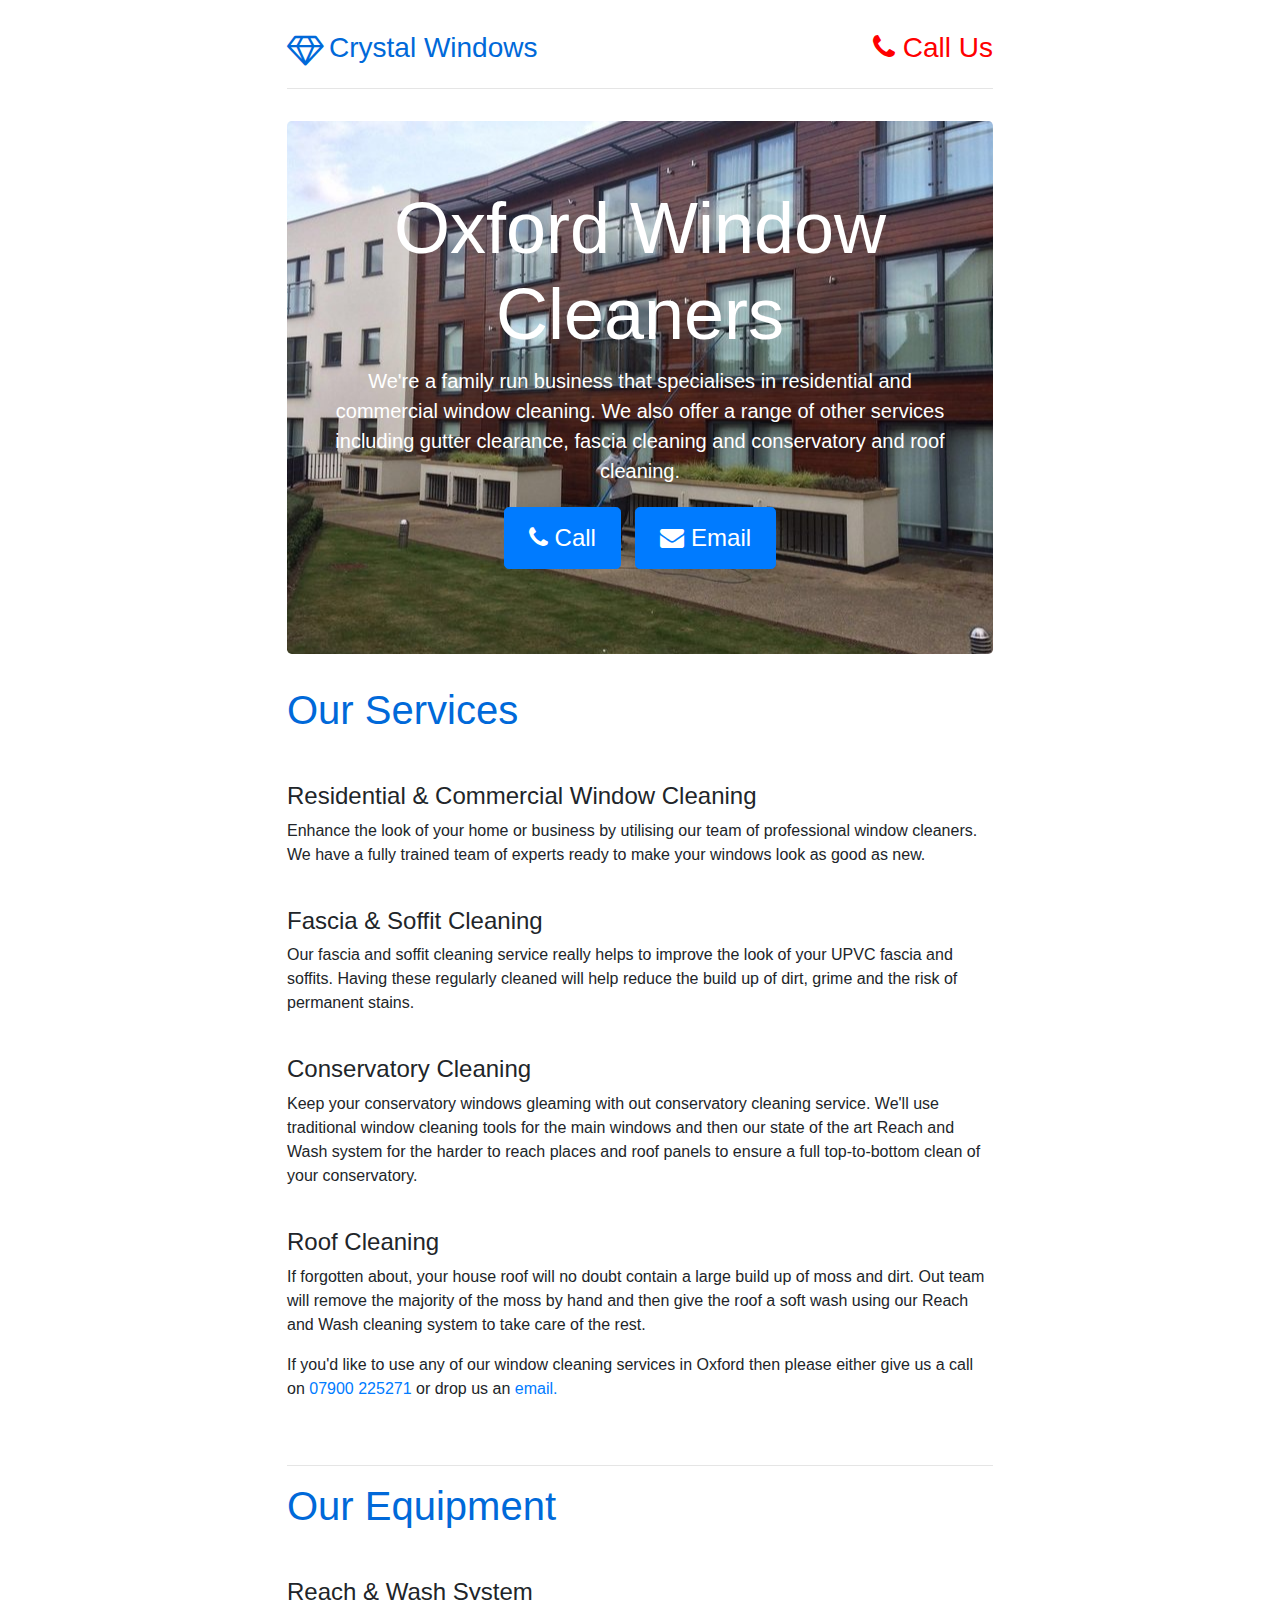
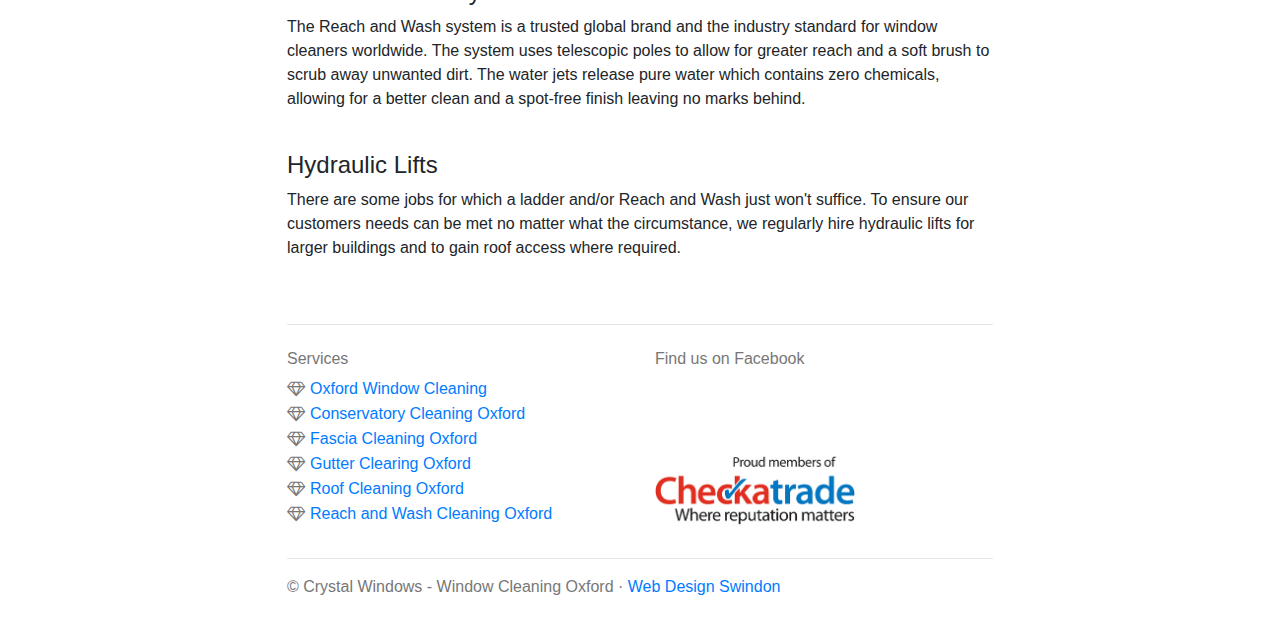
<file: index.html>
<!DOCTYPE html>
<html lang="en">
  <head>
    <meta charset="utf-8">
    <meta name="viewport" content="width=device-width, initial-scale=1, shrink-to-fit=no">
    <meta name="description" content="If you want crystal clear windows and shiny like-new fascias then look no further. Crystal Windows offers window cleaning in and around Oxford. Call now for a quote.">
    <meta name="author" content="">

    <title>Crystal Windows - Window Cleaning in Oxford</title>
		<link rel="shortcut icon" href="images/crystal-windows-icon.ico">
    <link rel="stylesheet" href="https://maxcdn.bootstrapcdn.com/bootstrap/4.0.0-beta/css/bootstrap.min.css">
		<link href="https://maxcdn.bootstrapcdn.com/font-awesome/4.7.0/css/font-awesome.min.css" rel="stylesheet">
    <link href="style.css" rel="stylesheet">
	  
		<script>
			(function(i,s,o,g,r,a,m){i['GoogleAnalyticsObject']=r;i[r]=i[r]||function(){
			(i[r].q=i[r].q||[]).push(arguments)},i[r].l=1*new Date();a=s.createElement(o),
			m=s.getElementsByTagName(o)[0];a.async=1;a.src=g;m.parentNode.insertBefore(a,m)
			})(window,document,'script','https://www.google-analytics.com/analytics.js','ga');

			ga('create', 'UA-106386111-1', 'auto');
			ga('send', 'pageview');
		</script>	
			
  </head>

  <body>

    <div class="container">
      <div class="header clearfix">
				<i class="fa fa-diamond fa-2x branding"></i>
        <h3 class="brand-name">Crystal Windows</h3>
				<h3 class="call-us"><a class="call-us" href="tel:07900225271" onclick="_gaq.push(['_trackPageview','/call-us-header']);"><span class="call-us"><i class="fa fa-phone" aria-hidden="true"></i> Call Us</span></a></h3>
      </div>
						
      <div class="jumbotron header-image" title="Crystal Windows - Window Cleaners Oxford">
				<h1 id="about" class="display-3">Oxford Window Cleaners</h1>
				<p class="lead header-content">We're a family run business that specialises in residential and commercial window cleaning. We also offer a range of other services including gutter clearance, fascia cleaning and conservatory and roof cleaning.</p>
				<p><a class="btn btn-lg btn-primary contact-btn" href="tel:07900225271" role="button" onclick="_gaq.push(['_trackPageview','/call-us-jumbotron']);"><i class="fa fa-phone" aria-hidden="true"></i> Call</a> <a class="btn btn-lg btn-primary contact-btn" href="mailto:adamtaylor51@gmail.com?subject=I'd%20like%20a%20quote%20please" role="button" onclick="_gaq.push(['_trackPageview','/email-us-jumbotron']);"><i class="fa fa-envelope" aria-hidden="true"></i> Email</a></p>
      </div>
	  
      <h1 class="content-heading">Our Services</h1>
				
      <div class="row marketing">
  
        <h4>Residential & Commercial Window Cleaning</h4>
        <p>Enhance the look of your home or business by utilising our team of professional window cleaners. We have a fully trained team of experts ready to make your windows look as good as new.</p>
				
				<h4>Fascia & Soffit Cleaning</h4>
        <p>Our fascia and soffit cleaning service really helps to improve the look of your UPVC fascia and soffits. Having these regularly cleaned will help reduce the build up of dirt, grime and the risk of permanent stains.</p>

        <h4>Conservatory Cleaning</h4>
        <p>Keep your conservatory windows gleaming with out conservatory cleaning service. We'll use traditional window cleaning tools for the main windows and then our state of the art Reach and Wash system for the harder to reach places and roof panels to ensure a full top-to-bottom clean of your conservatory.</p>

        <h4>Roof Cleaning</h4>
        <p>If forgotten about, your house roof will no doubt contain a large build up of moss and dirt. Out team will remove the majority of the moss by hand and then give the roof a soft wash using our Reach and Wash cleaning system to take care of the rest.</p>
					
		<p>If you'd like to use any of our window cleaning services in Oxford then please either give us a call on <a href="tel:07900225271" onclick="_gaq.push(['_trackPageview','/call-us-in-services']);">07900 225271</a> or drop us an <a href="mailto:adamtaylor51@gmail.com?subject=I'd%20like%20a%20quote%20please" onclick="_gaq.push(['_trackPageview','/email-us-in-services']);">email.</a></p>

	</div>        
	
	<hr>
		
	<h1 class="content-heading">Our Equipment</h1>

	<div class="row marketing">
					
        <h4>Reach & Wash System</h4>
        <p>The Reach and Wash system is a trusted global brand and the industry standard for window cleaners worldwide. The system uses telescopic poles to allow for greater reach and a soft brush to scrub away unwanted dirt. The water jets release pure water which contains zero chemicals, allowing for a better clean and a spot-free finish leaving no marks behind.</p>

        <h4>Hydraulic Lifts</h4>
        <p>There are some jobs for which a ladder and/or Reach and Wash just won't suffice. To ensure our customers needs can be met no matter what the circumstance, we regularly hire hydraulic lifts for larger buildings and to gain roof access where required.</p>
					
      </div>

      <footer class="footer">
			<div class="row">
				<div class="col-lg-6">
					<h6>Services</h6>
					<ul>
							<li><a href="">Oxford Window Cleaning</a></li>
							<li><a href="">Conservatory Cleaning Oxford</a></li>
							<li><a href="">Fascia Cleaning Oxford</a></li>
							<li><a href="">Gutter Clearing Oxford</a></li>
							<li><a href="">Roof Cleaning Oxford</a></li>
							<li><a href="">Reach and Wash Cleaning Oxford</a></li>
					</ul>
				</div>
				<div class="col-lg-6">
					<h6>Find us on Facebook</h6>
					<iframe src="https://www.facebook.com/plugins/page.php?href=https%3A%2F%2Fwww.facebook.com%2Fcrystalwindowsoxford%2F&tabs=timeline&width=300&height=70&small_header=false&adapt_container_width=true&hide_cover=false&show_facepile=false&appId" width="300" height="70" style="border:none;overflow:hidden"></iframe>
					<a href="http://www.checkatrade.com/CrystalWindows/" target="_blank"><img class="checkatrade-logo" alt="Crystal Windows are proud members of Checkatrade for Window Cleaning in Oxford" src="images/crystal-windows-proud-members-of-checkatrade-window-cleaning-oxford.png"></a>
				</div>
			</div>
			<hr>
        <p>&copy; Crystal Windows - Window Cleaning Oxford &middot; <a href="http://www.marksmithweb.co.uk" target="_blank">Web Design Swindon</a></p>
      </footer>

    </div> <!-- /container -->

  </body>
</html>
</file>
<file: style.css>
/* Space out content a bit */
body {
  padding-top: 1.5rem;
  padding-bottom: 1.5rem;
}

/* Everything but the jumbotron gets side spacing for mobile first views */
.header,
.marketing,
.footer {
  padding-right: 1rem;
  padding-left: 1rem;
}

/* Custom page header */
.header {
  padding-bottom: 1rem;
  border-bottom: .05rem solid #e5e5e5;
}
/* Make the masthead heading the same height as the navigation */
.header h3 {
  margin-top: 0;
  margin-bottom: 0;
  line-height: 3rem;
}

/* Custom page footer */
.footer {
  padding-top: 1.5rem;
  color: #777;
  border-top: .05rem solid #e5e5e5;
}

/* Customize container */
@media (min-width: 48em) {
  .container {
    max-width: 46rem;
  }
}
.container-narrow > hr {
  margin: 2rem 0;
}

/* Main marketing message and sign up button */
.jumbotron {
  text-align: center;
  border-bottom: .05rem solid #e5e5e5;
}
.jumbotron .btn {
  padding: .75rem 1.5rem;
  font-size: 1.5rem;
}

/* Supporting marketing content */
.marketing {
  margin: 3rem 0;
}
.marketing p + h4 {
  margin-top: 1.5rem;
}

/* Responsive: Portrait tablets and up */
@media screen and (min-width: 48em) {
  /* Remove the padding we set earlier */
  .header,
  .marketing,
  .footer {
    padding-right: 0;
    padding-left: 0;
  }
  /* Space out the masthead */
  .header {
    margin-bottom: 2rem;
  }
  /* Remove the bottom border on the jumbotron for visual effect */
  .jumbotron {
    border-bottom: 0;
  }
}

.header-image {
	background-image: url("images/rsz_window-cleaners-oxford-crystal-windows.jpg");
	background-repeat: no-repeat;
	background-position: center;
	color: #fff;		
}

.header-content {
		font-weight: 400;
}

.branding {
	float: left;
	color: #0069D9;
	padding-top: 10px;
}

.brand-name {
	color: #0069D9;
	float: left;
	padding-left: 5px;
}

.contact-btn {
		margin: 5px;
}

.content-heading {
		color: #0069D9;
}

ul { 
		padding-left:15px;
		list-style:none;
}

li:before {    
    font-family: 'FontAwesome';
    content: '\f219';
    margin:0 5px 0 -15px;
}

.call-us {
		color: #ff0000;
		float: right;
		padding-left: 10px;
		
}

.call-us:hover {
		color: #0069D9;
}

.checkatrade-logo {
	max-width: 200px;
}
</file>
